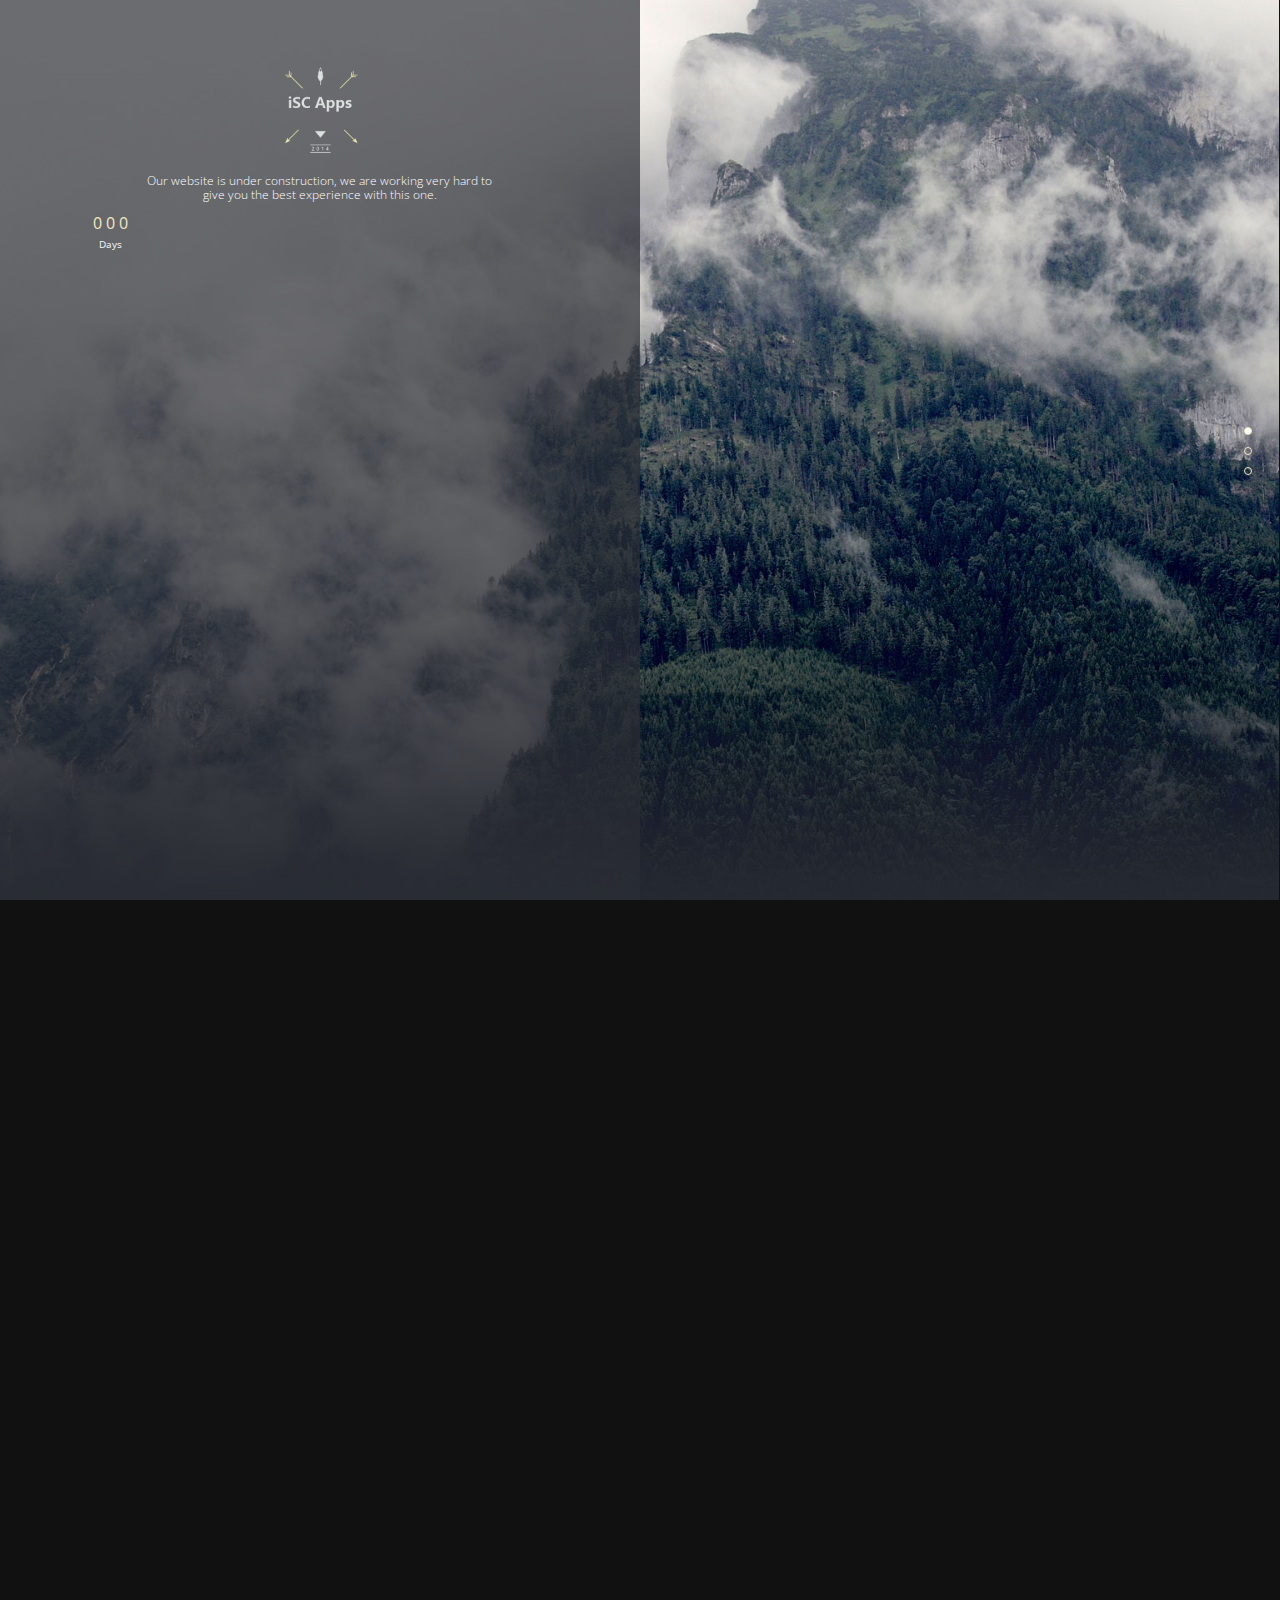
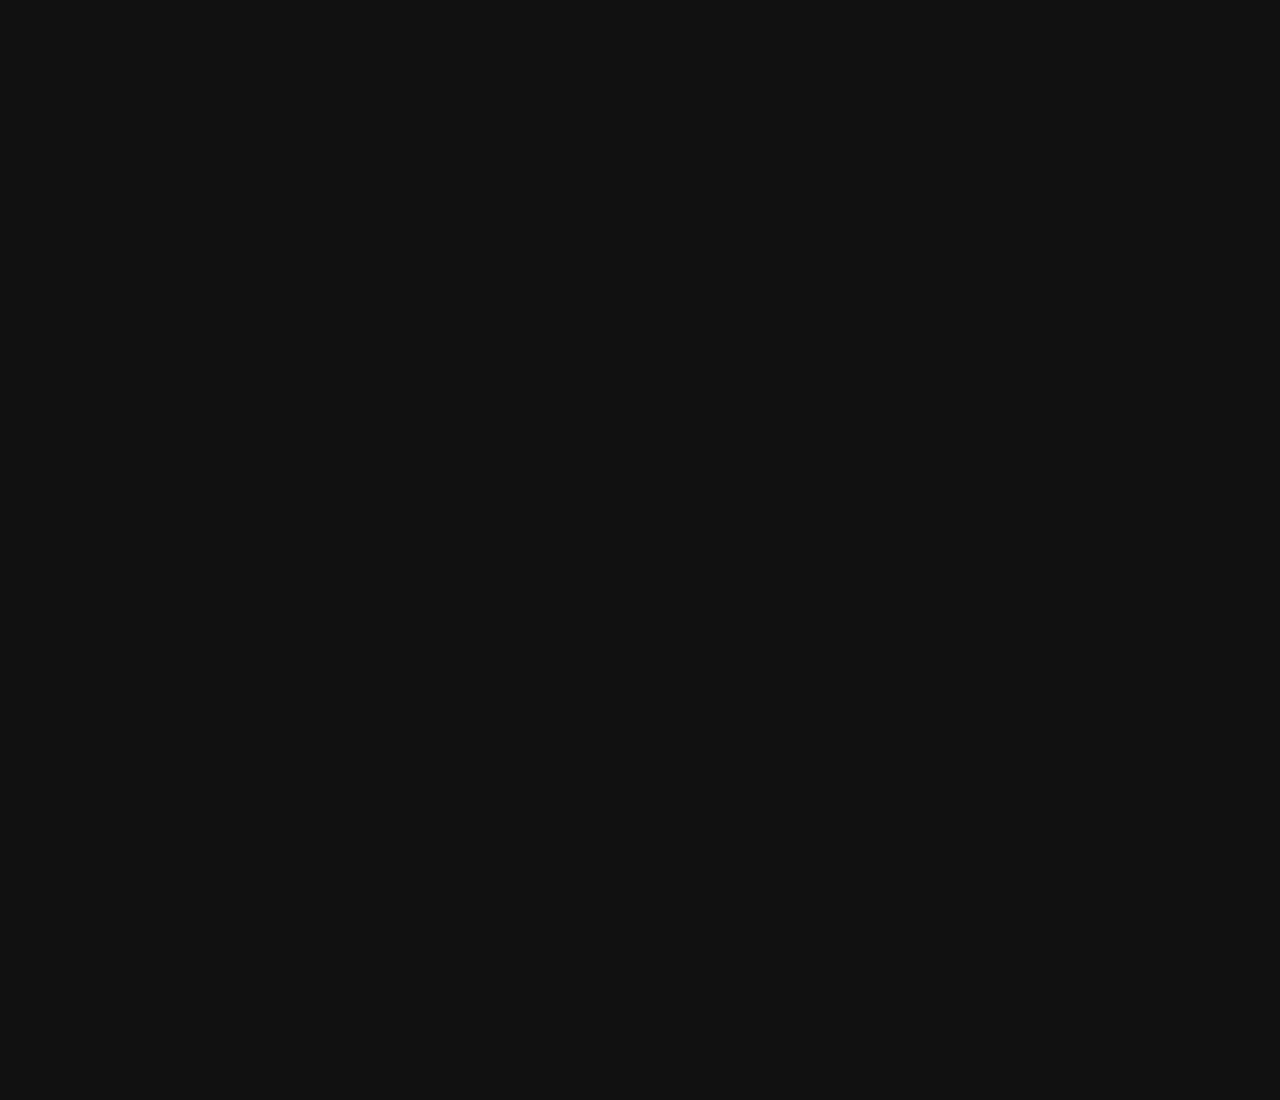
<file: index.html>
<!DOCTYPE html>
<html lang="en-us">
<head>
    <meta charset="utf-8">
    <title>Coming Soon | iSC Apps</title>
    <meta name="description" content="The official iSC Apps website.">
    <meta name="viewport" content="width=device-width, initial-scale=1.0">
    <meta name="author" content="Suriyaa Kudo">
    <link href='http://fonts.googleapis.com/css?family=Open+Sans:300,400,700' rel='stylesheet'
        type='text/css'>
    <link href="assets/css/bootstrap.min.css" rel="stylesheet" type="text/css" />
    <link href="assets/font-awesome/css/font-awesome.min.css" rel="stylesheet" type="text/css" />
    <link href="assets/css/swipebox.css" rel="stylesheet" type="text/css">
    <link href="assets/css/jquery.multiscroll.css" rel="stylesheet" type="text/css" />
    <link href="assets/css/animate.css" rel="stylesheet" type="text/css">
    <link href="assets/css/style.css" rel="stylesheet" type="text/css">
</head>
<body>
<div class="globload">
    <div class="spinner animated fadeIn">
        <img src="assets/img/logo.png" alt="" height="150" width="150" />
        <div class="bounce1">
        </div>
        <div class="bounce2">
        </div>
        <div class="bounce3">
        </div>
        <h6>
            LOADING</h6>
    </div>
</div>
<div id="myContainer">
    <div class="ms-left">
        <div class="ms-section" id="left1">
            <div class="dark-overlay">
            </div>
            <div class="main-part-one">
                <div class="col-md-offset-2 col-md-8 col-xs-12 col-xs-offset-0 animated opacity-0"
                    id="text-construction-2">
                    <img src="assets/img/logo.png" alt="" height="200" width="200" />
                    <h4>
                        Our website is under construction, we are working very hard to give you the best
                        experience with this one.</h4>
                </div>
                <div class="col-lg-12 col-md-12 col-xs-12">
                    <div id="countdown_dashboard" class="animated-quick fadeIn">
                        <div class="col-md-3 col-sm-3 col-xs-6 dash-glob animated opacity-0" id="days-animation">
                            <div class="dash days_dash">
                                <div class="digit">
                                    0</div>
                                <div class="digit">
                                    0</div>
                                <div class="digit">
                                    0</div>
                                <span class="dash_title">Days</span>
                            </div>
                        </div>
                        <div class="col-md-3 col-sm-3 col-xs-6 dash-glob animated opacity-0" id="hours-animation">
                            <div class="dash hours_dash">
                                <div class="digit">
                                    0</div>
                                <div class="digit">
                                    0</div>
                                <span class="dash_title">Hours</span>
                            </div>
                        </div>
                        <div class="col-md-3 col-sm-3 col-xs-6 dash-glob animated opacity-0" id="minutes-animation">
                            <div class="dash minutes_dash">
                                <div class="digit">
                                    0</div>
                                <div class="digit">
                                    0</div>
                                <span class="dash_title">Minutes</span>
                            </div>
                        </div>
                        <div class="col-md-3 col-sm-3 col-xs-6 dash-glob animated opacity-0" id="seconds-animation">
                            <div class="dash seconds_dash">
                                <div class="digit">
                                    0</div>
                                <div class="digit">
                                    0</div>
                                <span class="dash_title">Seconds</span>
                            </div>
                        </div>
                    </div>
                </div>
            </div>
        </div>
        <div class="ms-section" id="left2">
            <div class="dark-overlay">
            </div>
            <div class="main-part-one">
                <section class="about-section">
                       
                        <div class="col-md-10 col-md-offset-1 col-sm-12 col-xs-12"> 
        
                            <h2>Our Services</h2>

                            <p><strong>About us:</strong> We are creating cool Android, iOS, Windows 8 apps for everyone!</p>

                            <p><strong>Social networks:</strong> Follow us.</p>

                            <ul>
                                <li>
                                    <a href="#"><i class="fa fa-twitter"></i></a>
                                </li>
                                <li>
                                    <a href="#"><i class="fa fa-facebook"></i></a>
                                </li>
                                <li>
                                    <a href="#"><i class="fa fa-pinterest"></i></a>
                                </li>
                                <li>
                                    <a href="#"><i class="fa fa-dribbble"></i></a>
                                </li>
                            </ul>
                            
                        </div>

                    </section>
            </div>
        </div>
        <div class="ms-section" id="left3">
            <div class="dark-overlay">
            </div>
            <div class="main-part-one">
                <div id="contact-part">
                    <section id="contact-form" class="contact-section">
                    
                            <div class="col-md-8 col-md-offset-2">
                                <h2>Get in touch</h2>
                                <h4>Submit an idea, a tip or simply say hello ?</h4>
                            </div>
                            
                            <div class="col-md-10 col-md-offset-1">

                                <form role="form" id="formcontactus" class="contactForm" method="post" action="#"> 

                                    <div class="col-lg-6 col-xs-6">
                                        <div class="form-group">
                                            <input type="text" class="form form-control requiretop" placeholder="Full name" name="name">
                                        </div>
                                    </div>

                                    <div class="col-lg-6 col-xs-6">
                                        <div class="form-group">
                                            <input type="email" class="form form-control email requiretop" placeholder="Email" name="email">
                                        </div>
                                    </div>

                                    <div class="col-lg-12 col-xs-12">
                                        <div class="form-group">
                                            <input type="text" class="form form-control requiretop" placeholder="Subject" name="subject">
                                        </div>
                                    </div>

                                    <div class="col-lg-12 col-xs-12">
                                        <div class="form-group">
                                            <textarea rows="3" class="form textarea form-control requiretop" placeholder="Message" name="message"></textarea>
                                        </div>
                                    </div>

                                    <button type="submit" class="btn btn-large specsend">Send my message</button>
                        
                                </form>

                            </div>
                    
                        </section>
                </div>
            </div>
        </div>
    </div>
    <div class="ms-right">
        <div class="ms-section" id="right1">
            <div id="subscribe" class="animated opacity-0">
                <div class="col-md-8 col-md-offset-2 col-xs-12 col-xs-offset-0">
                    <h3>
                        Get notified at launch</h3>
                    <form action="#" id="notifyMe" method="#">
                    <div class="form-group">
                        <div class="controls">
                            <input type="text" id="mail-sub" name="email" placeholder="Your email address..."
                                class="form-control email srequiredField">
                            <button class="btn btn-lg submit">
                                <i class="fa fa-check"></i>
                            </button>
                            <div class="clear">
                            </div>
                        </div>
                    </div>
                    </form>
                </div>
            </div>
        </div>
      
        <div class="ms-section" id="right2">
            <div id="principal-carousel">
              
                <div class="col-md-12 col-xs-12 col-xs-offset-0">
                        <div class="carousel slide" id="myCarousel">
                
                        <ol class="carousel-indicators">
                            <li class="active" data-slide-to="0" data-target="#myCarousel"></li>
                            <li data-slide-to="1" data-target="#myCarousel" class=""></li>
                            <li data-slide-to="2" data-target="#myCarousel" class=""></li>
                        </ol>
                        <div class="carousel-inner">
                            <div class="item active">
                                <div class="row text-box">
                                    <div class="col-md-12">
                                        <a href="assets/img/slide-1.jpg" class="swipebox" title="Picture 1">
                                            <img src="assets/img/slide-1.jpg" alt="" class="img-responsive" style="width: 100%;"
                                                height="540" width="960" /></a>
                                    </div>
                                </div>
                            </div>
                            <div class="item">
                                <div class="row text-box">
                                    <div class="col-md-12">
                                        <a href="assets/img/slide-2.jpg" class="swipebox" title="Picture 2">
                                            <img src="assets/img/slide-2.jpg" alt="" class="img-responsive" style="width: 100%;"
                                                height="540" width="960" /></a>
                                    </div>
                                </div>
                            </div>
                            <div class="item">
                                <div class="row text-box">
                                    <div class="col-md-12">
                                        <a href="assets/img/slide-3.jpg" class="swipebox" title="Picture 3">
                                            <img src="assets/img/slide-3.jpg" alt="" class="img-responsive" style="width: 100%;"
                                                height="540" width="960" /></a>
                                    </div>
                                </div>
                            </div>
                        </div>
                        <a class="left carousel-control" href="#myCarousel" data-slide="prev"><span class="icon-prev">
                        </span></a><a class="right carousel-control" href="#myCarousel" data-slide="next"><span
                            class="icon-next"></span></a>
                    </div>
                </div>
            </div>
        </div>
        <div class="ms-section" id="right3">
            <div id="informations-contact">
                <h2>
                    We are available</h2>
                <h3>
                    10:00 - 12:00 / 13:00 - 16:00</h3>
                <span class="border"></span>
                <div class="col-md-offset-1 col-md-10">
                    <div class="col-sm-4 col-xs-4">
                        <h4>
                            <a id="map-location"><i class="fa fa-fw fa-map-marker fa-2x"></i>
                                <br />
                                Munich </a>
                        </h4>
                    </div>
                    <div class="col-sm-4 col-xs-4">
                        <h4>
                            <a href="tel:+12345678"><i class="fa fa-fw fa-phone fa-2x"></i>
                                <br />
                                +12 34 56 78 </a>
                        </h4>
                    </div>
                    <div class="col-sm-4 col-xs-4">
                        <h4>
                            <a href="#"><i class="fa fa-fw fa-envelope-o fa-2x"></i>
                                <br />
                                info@apps.isc </a>
                        </h4>
                    </div>
                </div>
            </div>
        </div>
    </div>
</div>
<script type="text/javascript" src="assets/js/jquery-1.10.2.min.js"></script>
<script type="text/javascript" src="assets/js/bootstrap.min.js"></script>
<script type="text/javascript" src="assets/js/jquery.easings.min.js"></script>
<script type="text/javascript" src="assets/js/jquery.multiscroll.js"></script>
<script type="text/javascript" src="assets/js/jquery.lwtCountdown-1.0.js"></script>
<script type="text/javascript" src="assets/js/modernizr.custom.js"></script>
<script type="text/javascript" src="assets/js/jquery.swipebox.js"></script>
<script type="text/javascript" src="assets/js/contact_me.js"></script>
<script type="text/javascript" src="assets/js/notifyMe.js"></script>
<script type="text/javascript" src="assets/js/jquery.placeholder.js"></script>
<script type="text/javascript" src="assets/js/mumm.js"></script>
<script>
    ; (function ($) {
        "use strict";

        $('.swipebox').swipebox();

    })(jQuery);
    </script>
<script>
    jQuery(document).ready(function () {
        "use strict";
        $("#notifyMe").notifyMe();
    });
    </script>
<script>
    $('input, textarea').placeholder();
    </script>
</body>
</html>
<!-- Copyright (c) 2015-present iSC Apps. All rights reserved. ~ This material may not be reproduced, displayed, modified or distributed without the express prior written permission of the copyright holder. -->
<!-- Build the <> with <3 by Suriyaa Kudo ~ Generated {{ site.time }} -->
</file>
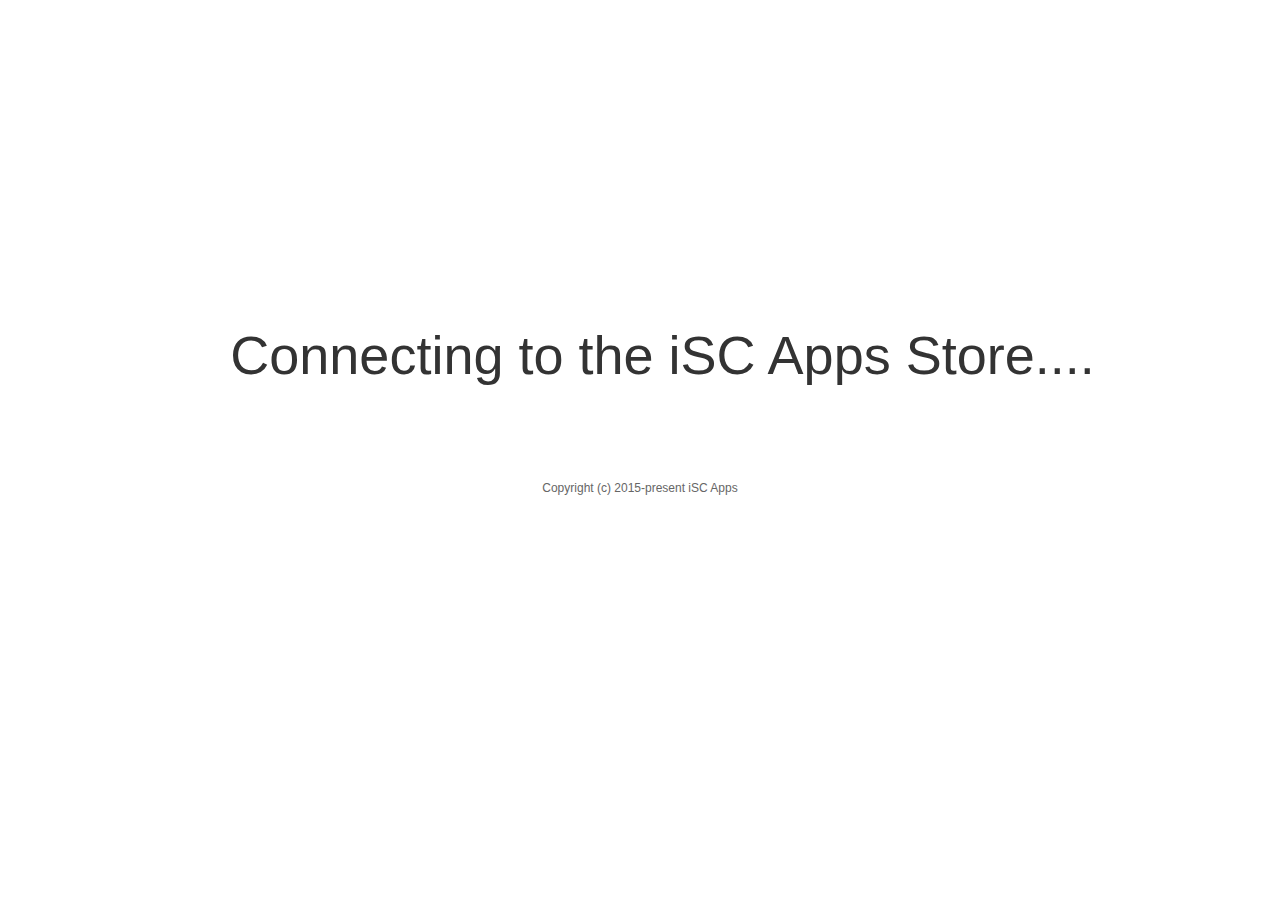
<file: redirect.html>
<!DOCTYPE HTML PUBLIC "-//W3C//DTD HTML 3.2//EN">
<html>
  <head>

    <title>Connecting to iSC Apps Store.</title>

    <meta name="description" content="Connecting to the iSC Apps Store."></meta>
    <meta name="keywords" content="iSC Apps Store"></meta>
    <meta name="robots" content="noindex, nofollow"></meta>

    <script type="text/javascript" charset="utf-8" src="https://search.itunes.apple.com/htmlResources/77B3/web-storefront-base.js"></script>
    <script type="text/javascript" charset="utf-8" src="https://search.itunes.apple.com/htmlResources/77B3/web-storefront-preview.js"></script>

    <link charset="utf-8" rel="stylesheet" type="text/css" href="http://r.mzstatic.com/htmlResources/77B3/web-storefront-base.css" />
    <link charset="utf-8" rel="stylesheet" type="text/css" href="http://r.mzstatic.com/htmlResources/77B3/web-storefront-preview.css" />
    <link charset="utf-8" rel="stylesheet" type="text/css" href="http://r.mzstatic.com/htmlResources/77B3/web-storefront-fonts.css" />

    <script type="text/javascript">itms.PageData.itunesDownloadUrl='#';</script>
    <STYLE type="text/css">

        body {
        text-align: center;
        height: 100%;
        }
        html , body {
        background:white !important;
        }

        img {
        border-width: 0px; /* need this for firefox */
        }

        div.loadingbox {
        width: 800px;
        margin: 0 auto;
        padding: 0px;
        text-align: left;
        border:0;

        position: absolute;
        top: 50%;
        margin-top: -135px;
        width: 100%;
        }

        table.info {
        width: 270px;
        }

        div.cover {
        width: 100px;
        text-align: right;
        }

        div.loadingbox div.cover img {
        margin-top: 40px;
        }

        div.loadingbox p {
        color: #999;
        font: 14px;
        font-family: "Myriad Set Pro", "Lucida Grande", "Helvetica Neue", "Helvetica", "Arial", "Verdana", "sans-serif";
        margin: 0;
        padding: 1px 10px 0px 10px;
        }

        div.loadingbox p.title {
        color: #333;
        font-size: 54px;
        font-weight:100;
        padding: 0px 20px 3px 20px;
        text-align: center;
        }

        div.loadingbox p.subtitle {
        color: #666;
        font-size: 15px;
        padding: 0px 20px;
        }

        div.loadingbox p.heading {
        color: #666;
        font-size: 15px;
        padding-top: 15px;
        padding-bottom: 5px;
        font-weight: bold;
        }

        div.loadingbox p.footer {
        color: #666;
        font-size: 12px;
        text-align: center;
        padding: 20px 20px 0px 20px;
        width: 400px;
        margin: 0 auto;
        }

        img.corner {
        width: 13px;
        height: 13px;
        border: none;
        display: block !important;
        position: relative;
        left: -6px;
        }

        div.clear {
        clear: both;
        }

        p.dark {
        color: #333;
        }

        a {
        text-decoration: none;
        border-width: 0px;
        }

        span#test {
        content: "foo";
        display: inline-block;
        width: 100px;
        }

        span#loading-dots {
        position: absolute;
        }

        div#loadingbox-wrapper {
        position: relative;
        height: 100%;
        }
    </STYLE>
     <script type="text/javascript">
        $(document).ready( function() {
          var x=0; setInterval(function() {
            var dots = ""; x++; for (var y=0; y < x%3; y++) {dots+=".";} $("#loading-dots").text(dots);
          } , 500);
        });
     </script>

  </head>
  <body>
<!-- SITE START -->
  
  <object classID="CLSID:D719897A-B07A-4C0C-AEA9-9B663A28DFCB" width="1" height="1" id="iTunesDetectorIE" ></object>
   <div id="loadingbox-wrapper">
   <div class="loadingbox">
      <p class="title">Connecting to the iSC Apps Store.<span id="loading-dots">...</span></p>

       <div class="clear"></div>

	<br />
	<br />
	<br />
	<br />         

      <p class="footer">Copyright (c) 2015-present iSC Apps</p>
   </div></div>

<!-- SITE END -->
<!-- SCRIPT START -->

   <script type="text/javascript"></script>

<!-- SCRIPT END -->
  </body>
</html>
<!-- Build the <> with <3 by Apple iTunes & iSC Apps ~ Generated time {{ site.time }} -->
</file>
<file: assets/css/swipebox.css>
/* ================================= */
/* ::::::::::: Swipebox :::::::::::: */
/* ================================= */

html.swipebox-html.swipebox-touch {
	overflow: hidden !important;
}

#swipebox-overlay img {
	border: none !important;
}

a.swipebox {
	outline: none;
}

#swipebox-overlay {
	width: 100%;
	height: 100%;
	position: fixed;
	top: 0;
	left: 0;
	z-index: 99999 !important;
	overflow: hidden;
	-webkit-user-select: none;
	-moz-user-select: none;
	-ms-user-select: none;
	user-select: none;
}

#swipebox-slider {
	height: 100%;
	left: 0;
	top: 0;
	width: 100%;
	white-space: nowrap;
	position: absolute;
	display: none;
}

#swipebox-slider .slide {
	background: url(../img/loader.html) no-repeat center center;
	height: 100%;
	width: 100%;
	line-height: 1px;
	text-align: center;
	display: inline-block;
}

#swipebox-slider .slide:before {
	content: "";
	display: inline-block;
	height: 50%;
	width: 1px;
	margin-right: -1px;
}

#swipebox-slider .slide img, #swipebox-slider .slide .swipebox-video-container {
	display: inline-block;
	max-height: 100%;
	max-width: 100%;
	margin: 0;
	padding: 0;
	width: auto;
	height: auto;
	vertical-align: middle;
}

#swipebox-slider .slide .swipebox-video-container {
	background: none;
	max-width: 1140px;
	max-height: 100%;
	width: 100%;
	padding: 5%;
	box-sizing: border-box;
	-webkit-box-sizing: border-box;
	-moz-box-sizing: border-box;
}

#swipebox-slider .slide .swipebox-video-container .swipebox-video {
	width: 100%;
	height: 0;
	padding-bottom: 56.25%;
	overflow: hidden;
	position: relative;
}

#swipebox-slider .slide .swipebox-video-container .swipebox-video iframe {
	width: 100% !important;
	height: 100% !important;
	position: absolute;
	top: 0;
	left: 0;
}

#swipebox-action,
#swipebox-caption {
	position: absolute;
	left: 0;
	z-index: 999;
	height: 50px;
	width: 100%;
}

#swipebox-action {
	bottom: 0px;
}

/*#swipebox-action.visible-bars {
	-ms-transform: translateY(-50px);
	-webkit-transform: translateY(-50px);
	transform: translateY(-50px);
}*/

#swipebox-action #swipebox-prev,
#swipebox-action #swipebox-next,
#swipebox-action #swipebox-close {
	background-image: url(../img/swipebox-icons.png);
	background-repeat: no-repeat;
	border: none !important;
	text-decoration: none !important;
	cursor: pointer;
	position: absolute;
	width: 50px;
	height: 50px;
	top: 0;
}

#swipebox-action #swipebox-prev {
	background-position: -32px 13px;
	right: 100px;
}

#swipebox-action #swipebox-next {
	background-position: -78px 13px;
	right: 40px;
}

#swipebox-action #swipebox-close {
	background-position: 15px 12px;
	left: 40px;
}

#swipebox-action #swipebox-prev.disabled,
#swipebox-action #swipebox-next.disabled {
	opacity: 0.3;
}

#swipebox-caption {
	top: 0px;
	text-align: center;
}

/*#swipebox-caption.visible-bars {
	-ms-transform: translateY(50px);
	-webkit-transform: translateY(50px);
	transform: translateY(50px);
}*/

#swipebox-slider.rightSpring {
	-webkit-animation: rightSpring 0.3s;
	animation: rightSpring 0.3s;
}

#swipebox-slider.leftSpring {
	-webkit-animation: leftSpring 0.3s;
	animation: leftSpring 0.3s;
}

@-webkit-keyframes rightSpring {
  0% {
    margin-left: 0px;
  }

  50% {
    margin-left: -30px;
  }

  100% {
    margin-left: 0px;
  }
}

@keyframes rightSpring {
  0% {
    margin-left: 0px;
  }

  50% {
    margin-left: -30px;
  }

  100% {
    margin-left: 0px;
  }
}

@-webkit-keyframes leftSpring {
  0% {
    margin-left: 0px;
  }

  50% {
    margin-left: 30px;
  }

  100% {
    margin-left: 0px;
  }
}

@keyframes leftSpring {
  0% {
    margin-left: 0px;
  }

  50% {
    margin-left: 30px;
  }

  100% {
    margin-left: 0px;
  }
}

@media screen and (max-width: 800px) {
  #swipebox-action #swipebox-close {
    left: 0;
  }

  #swipebox-action #swipebox-prev {
    right: 60px;
  }

  #swipebox-action #swipebox-next {
    right: 0;
  }
}

/* *-*-*-* Skin *-*-*-* */ 

#swipebox-overlay {
	background: #2B2D35;
}

#swipebox-action,
#swipebox-caption {
	text-shadow: 1px 1px 1px black;
	background-color: #2B2D35;
}

#swipebox-action {
	border-top: 1px solid rgba(255, 255, 255, 0.2);
}

#swipebox-caption {
	border-bottom: 1px solid rgba(255, 255, 255, 0.2);
	color: white !important;
	font-size: 15px;
	line-height: 43px;
	font-family: Lato, 'Helvetica Neue', 'Lucida Grande', Arial, Verdana, sans-serif;
}
</file>
<file: assets/css/style.css>
html, body, div, span, applet, object, iframe, h1, h2, h3, h4, h5, h6, p, blockquote, pre, a, abbr, acronym, address, big, cite, code, del, dfn, em, img, ins, kbd, q, s, samp, small, strike, strong, sub, sup, tt, var, b, u, i, center, dl, dt, dd, ol, ul, li, fieldset, form, label, legend, table, caption, tbody, tfoot, thead, tr, th, td, article, aside, canvas, details, embed, figure, figcaption, footer, header, hgroup, menu, nav, output, ruby, section, summary, time, mark, audio, video {
	border: 0 none;
	padding: 0;
	vertical-align: baseline;
}

* {
	margin: 0;
	padding: 0;
	border: 0;
}

.clear {
	clear: both;
	width: auto;
}

html {
	position: relative;
	height: 100%;
}

body {
	background: #111111;
	color: #FFF;
	padding: 0;
	text-align: center;
	font-family: 'Open sans', 'Helvetica Neue', 'Lucida Grande', Arial, Verdana, sans-serif;
	position: relative;
	margin: 0;
	height: 100%;
	width: 100%;
	-webkit-font-smoothing: antialiased;
}

a {
	text-decoration: none;
	outline: none;
}

a:focus {
	outline: none;
	outline-offset: 0px;
}

button:focus {
	outline: 0 !important;
}

h1, h2, h3, h4, h5, h6 {
	font-family: 'Open sans', 'Lato', 'Helvetica Neue', 'Lucida Grande', Arial, Verdana, sans-serif;
	font-weight: 300;
	color: #fff;
}

h1, h2 {
	width: 100%;
}

h1 {
	margin-top: 100px;
	color: #FFFFFF;
	margin-bottom: 5px;
	font-size: 70px;
	font-weight: 300;
}

h2 {
	color: #FFFFFF;
	font-weight: 300;
	margin-top: 0;
	margin-bottom: 10px;
}

h4 {
	font-size: 18px;
	line-height: 26px;
}

#text-construction-2 {
	padding-top: 0px;
}

#text-construction-2 img {
	margin: auto;
}

.btn {
	display: inline-block;
	line-height: 100%;
	padding: 0.7em;
	text-decoration: none;
	color: #fff;
	width: 200px;
	line-height: 140%;
	font-size: 17px;
	font-family: 'Open sans', 'Helvetica Neue', 'Lucida Grande', Arial, Verdana, sans-serif;
	font-weight: bold;
}

.btn:hover, .btn:hover {
	background: #444;
}

.tooltip {
	text-transform: none;
}

.display-none {
	display: none;
}

.border {
	background: #CCC;
	display: block;
	height: 1px;
	margin: 30px auto 25px;
	width: 50px;
}

.index999 {
	z-index: 99999 !important;
}

.index-999 {
	z-index: -999 !important;
}

.opacity-1 {
	opacity: 1 !important;
}

.opacity-0 {
	opacity: 0 !important;
}

.visible {
	visibility: visible !important;
}

.invisible {
	visibility: hidden;
}

/* ================================= */
/* ::::::::: 1.1 Sections :::::::::: */
/* ================================= */

#left1 {
	background: url('../img/a-forest-left.jpg')no-repeat top right;
	background-size: cover;
}

#right1 {
	background: url('../img/a-forest-right.jpg')no-repeat top left;
	background-size: cover;
}

#left2 {
	background: url('../img/a-grove-4-left.jpg')no-repeat top right;
	background-size: cover;
}

#right2 {
	background: url('../img/a-grove-4-right.jpg')no-repeat top left;
	background-size: cover;
}

#left3 {
	background: url('../img/a-grove-left.jpg')no-repeat top right;
	background-size: cover;
}

#right3 {
	background: url('../img/a-grove-right.jpg')no-repeat top left;
	background-size: cover;
}

.dark-overlay {
	background: #2B2D35;
	opacity: 0.7;
	position: absolute;
	left: 0px;
	top: 0px;
	right: 0;
	bottom: 0;
	width: 100%;
	height: 100%;
	z-index: 0;
}

/* ================================= */
/* ::::::::: 2. Countdown :::::::::: */
/* ================================= */

#countdown_dashboard {
	display: block;
	margin: 20px auto;
	max-width: 900px;
	overflow: hidden
}

.dash {
	font-family: "Open sans", 'Helvetica Neue', 'Lucida Grande', Arial, Verdana, sans-serif;
	padding-bottom: 10px;
	position: relative;
	opacity: 1;
}

.dash-glob {
	border-left: 1px solid #CCCCCC;
}

#countdown_dashboard .dash-glob:first-child {
	margin-left: 0;
	border-left: none
}

.dash_title {
	font-size: 16px;
	width: 100%;
	color: #F8F8F8;
	display: block;
	clear: both;
}

.digit {
	color: #f1e7c0;
	font-size: 36px;
	font-weight: 400;
	display: inline-block;
	overflow: hidden;
	text-align: center;
	height: 110px;
	line-height: 110px;
	position: relative;
	vertical-align: middle;
	font-family: "open sans"
}

/* ================================= */
/* ::::::::: 3. Newsletter ::::::::: */
/* ================================= */

#subscribe {
	overflow: hidden;
	width: 100%;
	min-height: 50px
}

#subscribe h3 {
	font-size: 18px;
}

#subscribe .form-control {
	background: rgba(255,255,255,0.2);
	border-width: 2px;
	border-color: #F8F8F8;
	border-style: solid none solid solid;
	border-radius: 5px 0 0 5px;
	box-shadow: none;
	height: 42px;
	outline: medium none;
	padding: 10px 15px;
	width: 80%;
	color: #F8F8F8;
	float: left;
}

 input#mail-sub:-moz-placeholder {
 color: #F8F8F8;
}

 input#mail-sub::-webkit-input-placeholder {
 color: #F8F8F8;
}

#subscribe .form-control:hover, #subscribe .form-control:focus {
	box-shadow: none;
}

#subscribe button.submit {
	color: #FFFFFF;
	border-width: 2px;
	border-color: #F8F8F8;
	border-style: solid;
	background: #2ecc71;
	font-size: 16px;
	padding: 5px;
	height: 42px;
	width: 20%;
	float: left;
	border-radius: 0 5px 5px 0;
	-webkit-transition: all 0.3s ease-in-out;
	-moz-transition: all 0.3s ease-in-out;
	-ms-transition: all 0.3s ease-in-out;
	-o-transition: all 0.3s ease-in-out;
	transition: all 0.3s ease-in-out;
}

#subscribe .submit .fa {
	position: relative;
	margin: 0;
	color: #FFF;
}

#subscribe .submit.focus, #subscribe .submit:hover {
	background-color: #f1e7c0;
	color: #333;
}

.subscribe-newsletter {
	border-top: 1px solid #FFF;
	border-bottom: 1px solid #FFF;
	padding: 100px 0;
	background: rgba(0,0,0,0.3);
}

.controls .fa {
	color: #A5ABB5;
	font-size: 25px;
	margin: 9px 0 0 -200px;
	position: absolute;
}

.controls .fa-exclamation-circle {
	right: 25%;
	margin-top: 8px;
}

.controls .fa-check {
	right: 25%;
	margin-top: 8px;
}

.controls button.submit .fa-check {
	right: 0;
	margin-top: 0px;
}

p.message {
	font-size: 13px;
	text-align: center;
}

.form-group {
	margin-bottom: 5px;
}

form.success-full .fa, form.success-full .message {
	color: #F1E7C0;
}

form.error .fa, form.error .message {
	color: #F1E7C0;
}

form.bad-email .fa, form.bad-email .message {
	color: #F1E7C0;
}

/* ================================= */
/* ::::::::::: 4. About :::::::::::: */
/* ================================= */

section.about-section h2 {
	text-align: left;
	font-size: 2em;
	margin-bottom: 30px;
}

section.about-section p {
	text-align: left;
	font-size: 1em;
	line-height: 1.5;
	font-weight: 400;
	color: #F8F8F8;
}

#principal-carousel {
	max-width: 80%;
	margin: auto;
	margin-top:60px;
}

.about-section ul {
	text-align: left;
	margin-top: 20px;
}

.about-section li {
	display: inline-block;
	text-align: center;
}

.about-section i {
	background: transparent;
	border: 1px solid #FFF;
	color: #F8F8F8;
	display: table-cell;
	font-size: 20px;
	height: 45px;
	line-height: 1;
	transition: all 200ms ease-in 0s;
	vertical-align: middle;
	width: 45px;
	margin: 0 10px;
	border-radius: 5px;
}

.about-section a:hover {
	text-decoration: none;
}

.about-section i.fa-twitter {
	border-color: #70c2e9;
	background: #70c2e9;
	color: #FFFFFF;
}

.about-section i.fa-twitter:hover {
	border-color: #70c2e9;
	background: #70c2e9;
	color: #2B2D35;
}

.about-section i.fa-facebook {
	border-color: #677fb5;
	background: #677fb5;
	color: #FFFFFF;
}

.about-section i.fa-facebook:hover {
	border-color: #677fb5;
	background: #677fb5;
	color: #2B2D35;
}

.about-section i.fa-pinterest {
	border-color: #d8545d;
	background: #d8545d;
	color: #FFFFFF;
}

.about-section i.fa-pinterest:hover {
	border-color: #d8545d;
	background: #d8545d;
	color: #2B2D35;
}

.about-section i.fa-dribbble {
	border-color: #e299c2;
	background: #e299c2;
    /*color: #e299c2;
	border-color: #FFF;*/
	color: #FFF;
}

.about-section i.fa-dribbble:hover {
	border-color: #e299c2;
	background: #e299c2;
	color: #2B2D35;
}

/* ================================= */
/* :::::::: 5. Contact Form :::::::: */
/* ================================= */

#contact-form .form-group {
	margin-bottom: 15px;
}

#contact-form {
	text-align: center;
}

#contact-form h4 {
	margin: 0px 0 40px;
	color: #FFFFFF;
}

.form-control {
	background: transparent;
	background-image: none;
	border: none;
	border-bottom: 1px solid #CCCCCC;
	border-radius: 0px;
	box-shadow: 0 0px 0px rgba(0, 0, 0, 0.075) inset;
	color: #FFFFFF;
	display: block;
	font-size: 14px;
	height: 34px;
	line-height: 1.42857;
	padding: 6px 12px;
	transition: border-color 0.15s ease-in-out 0s, box-shadow 0.15s ease-in-out 0s;
	width: 100%;
}

.specsend {
	background: transparent;
	border: 1px solid #CCC;
	margin-top: 40px;
	color: #FFFFFF;
	-webkit-transition: all 0.3s ease-in-out;
	-moz-transition: all 0.3s ease-in-out;
	-ms-transition: all 0.3s ease-in-out;
	-o-transition: all 0.3s ease-in-out;
	transition: all 0.3s ease-in-out;
}

.specsend:hover {
	background: #f1e7c0;
	color: #333;
	-webkit-transition: all 0.3s ease-in-out;
	-moz-transition: all 0.3s ease-in-out;
	-ms-transition: all 0.3s ease-in-out;
	-o-transition: all 0.3s ease-in-out;
	transition: all 0.3s ease-in-out;
}

.form-control:focus {
	border-color: #f1e7c0;
	box-shadow: 0 0px 0px rgba(0, 0, 0, 0.075) inset, 0 0 0px rgba(102, 175, 233, 0.6);
	outline: 0 none;
}

 input.requiretop:-moz-placeholder {
 color: #F8F8F8;
}

 input.requiretop::-webkit-input-placeholder {
 color: #F8F8F8;
}

 textarea.requiretop:-moz-placeholder {
 color: #F8F8F8;
}

 textarea.requiretop::-webkit-input-placeholder {
 color: #F8F8F8;
}

 .form-control::-moz-placeholder {
 color: #F8F8F8;
 opacity: 1;
}

.error-form {
	float: right;
	margin: -24px 2px 0 0;
	position: relative;
	top: 0;
}

.error-form i:before {
	color: #ff0000;
	font-size: 100%;
	vertical-align: top;
	content: "\f071";
	margin-right: 10px;
	font-family: FontAwesome;
}

.error {
	-webkit-transition: all 0.5s ease;
	-moz-transition: all 0.5s ease;
	-ms-transition: all 0.5s ease;
	-o-transition: all 0.5s ease;
	transition: all 0.5s ease;
}

.alert-problem {
	color: #FFF;
	background: url(../img/contact-problem.png) repeat;
	border-color: #FFF;
}

.alert-success {
	color: #FFF;
	background: url(../img/contact-success.png) repeat;
	border-color: #FFF;
	margin-top: 20px;
}

#contact-form li {
	list-style: none;
	margin-bottom: 20px;
	color: #F8F8F8;
	text-align: left;
}

/* ================================= */
/* :::::::: 6. Informations :::::::: */
/* ================================= */

#informations-contact {
	text-align: center;
}

#informations-contact i {
	color: #CCCCCC;
}

#informations-contact h2 {
	text-align: center;
	margin: 0;
}

#informations-contact h3 {
	font-family: 'Lato', 'Helvetica Neue', 'Lucida Grande', Arial, Verdana, sans-serif;
	color: #FFFFFF;
	font-size: 14px;
	font-weight: 700;
	margin: 0;
	padding: 0;
	line-height: 20px;
	text-align: center;
}

#informations-contact h4 {
	font-family: 'Open sans', 'Helvetica Neue', 'Lucida Grande', Arial, Verdana, sans-serif;
	color: #FFFFFF;
	font-size: 19px;
	font-weight: 400;
	margin: 0;
	padding: 0;
	line-height: 20px;
	text-align: center;
}

#informations-contact a {
	color: #F1E7C0;
	cursor: pointer;
	display: block;
}

#informations-contact a:hover {
	text-decoration: none;
}

/* ================================= */
/* :::::::::: 7. Loading ::::::::::: */
/* ================================= */

.globload {
	background: #3b405b;
	background: -moz-radial-gradient(center, ellipse cover, #3b405b 0%, #171b33 100%);
	background: -webkit-gradient(radial, center center, 0px, center center, 100%, color-stop(0%, #3b405b), color-stop(100%, #171b33));
	background: -webkit-radial-gradient(center, ellipse cover, #3b405b 0%, #171b33 100%);
	background: -o-radial-gradient(center, ellipse cover, #3b405b 0%, #171b33 100%);
	background: -ms-radial-gradient(center, ellipse cover, #3b405b 0%, #171b33 100%);
	background: radial-gradient(ellipse at center, #3b405b 0%, #171b33 100%);
	width: 100%;
	height: 100%;
	position: fixed;
	z-index: 100000;
	bottom: 0;
	left: 0;
	top: 0;
	right: 0;
}

.globload img {
	display: block;
	margin: auto;
	margin-bottom: 20px;
}

.spinner {
	font-size: 10px;
	height: 200px;
	width: 200px;
	position: absolute;
	margin: auto;
	text-align: center;
	top: 0;
	bottom: 0;
	left: 0;
	right: 0;
}

.spinner > div {
	width: 12px;
	height: 12px;
	background-color: #f1e7c0;
	border-radius: 100%;
	display: inline-block;
	-webkit-animation: bouncedelay 1.4s infinite ease-in-out;
	animation: bouncedelay 1.4s infinite ease-in-out;
	/* Prevent first frame from flickering when animation starts */
	-webkit-animation-fill-mode: both;
	animation-fill-mode: both;
}

.spinner .bounce1 {
	-webkit-animation-delay: -0.32s;
	animation-delay: -0.32s;
}

.spinner .bounce2 {
	-webkit-animation-delay: -0.16s;
	animation-delay: -0.16s;
}

@-webkit-keyframes 
bouncedelay {
	0%, 80%, 100% {
	-webkit-transform: scale(0.0)
	}
	40% {
	-webkit-transform: scale(1.0)
	}
}

@keyframes 
bouncedelay {
	 0%, 80%, 100% {
	 transform: scale(0.0);
	 -webkit-transform: scale(0.0);
	}
	 40% {
	 transform: scale(1.0);
	 -webkit-transform: scale(1.0);
	}
}

.spinner h6 {
	font-family: 'Lucida Grande', Lato, 'Helvetica Neue', Arial, Verdana, sans-serif;
	font-weight: 300;
	font-size: 13px;
	color: #FFF
}

/* ================================= */
/* ::::::: 8. Media Queries :::::::: */
/* ================================= */

/* *=*=*=*=*=*=*=*=*=* Small screen *=*=*=*=*=*=*=*=*=* */
		
 @media only screen and (max-width: 1023px) {

		h4 {
			font-size: 17px;
			line-height: 20px;
		}
		
		.digit {
			font-size: 60px
		}

		
		.item img {
			width: 100%;
		}
		
		#newsletter-section h3 {
			font-size: 18px;
		}
		
		#formcontactus {
			margin-top: 40px;
		}
}

@media only screen and (max-width: 959px) {

		.main-part-one {
			position: absolute;
			width: 150%;
			left: 25%;
			z-index: 999;
			top: 2%;
			right: 0;
			padding: 0;
			bottom: 0;
		}
		
		.dark-overlay {
			width: 200%;
			z-index: 999
		}
		
		#subscribe {
			position: absolute;
			bottom: 5%;
			right: 25%;
			z-index: 999;
			width: 150%;
			top: auto;
		}
		
		#principal-carousel {
			position: absolute;
			bottom: 5%;
			right: 25%;
			z-index: 999;
			width: 150%;
			top: auto;
			max-width: none;
		}
		
		#contact-part {
			position: absolute;
			top: 5% !important;
			left: 0;
			z-index: 999;
			width: 100%;
			top: auto;
		}
		
		#informations-contact {
			position: absolute;
			bottom: 5%;
			right: 50%;
			z-index: 999;
			width: 100%;
			top: auto;
		}
		
		#countdown_dashboard .dash-glob:nth-child(3) {
			border: none;
		}
}

@media only screen and (max-width: 568px) {

		#subscribe .form-control {
			width: 100%;
			border: 1px solid #F8F8F8;
			border-radius: 0px;
			margin-bottom: 10px;
			color: #333;
		}
		
		#subscribe input#mail-sub {
			width: 80%;
			float: left;
			color: #FFF;
		}
		
		#subscribe button.submit {
			border-radius: 0px;
			color: #FFFFFF;
			font-size: 12px;
			line-height: 10px;
			padding: 0px;
			height: 42px;
			transition: all 0.3s ease-in-out 0s;
			width: 20%;
			float: left;
			margin-left: 0;
			margin-top: 0;
		}
		
		.digit {
			font-size: 36px;
			height: 40px;
			line-height: 40px;
		}

		
		#text-construction-2 {
			font-size: 12px;
		}
		
		#principal-carousel {
			width: 150%;
			right: 25%;
			max-width: none;
		}
		
		#contact-form h4 {
			margin-bottom: 0;
			font-size: 14px;
		}
		
		#formcontactus {
			margin-top: 10px;
		}
		
		#formcontactus .specsend {
			margin-top: 10px;
		}
		
		span.border {
			display: none;
		}
		
		#informations-contact h2 {
			font-size: 20px;
		}
}

/* *=*=*=*=*=*=*=*=*=* Tablet portrait *=*=*=*=*=*=*=*=*=* */

@media only screen and (min-device-width : 768px) and (max-device-width : 1024px) and (orientation : portrait) {

		.container {
			width: 720px;
		}
		
		#myCarousel {
			margin-top: 40px;
		}
		
		#subscribe .form-control {
			border: none;
			color: #FFFFFF;
			background: rgba(255,255,255,1)
		}
		
		#subscribe input#mail-sub {
			width: 80%;
			margin: auto;
			background: none;
			border: 1px solid #F8F8F8;
		}
		
		.dash-glob {
			width: 25%;
		}
		
		h4 {
			font-size: 17px;
			line-height: 20px;
		}
		
		#formcontactus {
			margin-top: 40px;
		}
		
		.item img {
			width: 100%;
		}
		
		.about-section h2 {
			font-size: 36px;
		}
		
		.about-section p {
			font-size: 20px;
		}
		
		#text-construction-2 {
			padding: 0 100px;
		}
		
		.main-part-one {
			position: absolute;
			width: 200%;
			left: 0;
			padding: 50px;
			z-index: 999;
			top: 10%;
			right: 0;
			bottom: 0;
		}
		
		#left2 .main-part-one {
			top: 5%;
		}
		
		.dark-overlay {
			width: 200%;
			z-index: 999
		}
		
		#subscribe {
			position: absolute;
			bottom: 20%;
			right: 50%;
			z-index: 999;
			width: 100%;
			top: auto;
		}
		
		.about-section {
			position: absolute;
			top: 10% !important;
			right: 0;
			z-index: 999;
			width: 100%;
			top: auto;
			padding: 0 50px
		}
		
		#principal-carousel {
			position: absolute;
			bottom: 10%;
			right: 0;
			z-index: 999;
			width: 200%;
			top: auto;
			padding: 0 50px;
		}
		
		#contact-part {
			position: absolute;
			top: 0 !important;
			right: 0;
			z-index: 999;
			width: 100%;
			top: auto;
			padding: 40px;
		}
		
		#informations-contact {
			position: absolute;
			bottom: 10%;
			right: 0;
			z-index: 999;
			width: 200%;
			top: auto;
		}
		
		#subscribe .form-control {
			width: 100%;
			border: 1px solid #F8F8F8;
			border-radius: 0px;
			margin-bottom: 10px;
			color: #333;
		}
		
		#subscribe input#mail-sub {
			width: 80%;
			float: left;
		}
		
		#subscribe button.submit {
			border-radius: 0px;
			color: #FFFFFF;
			font-size: 12px;
			line-height: 10px;
			padding: 0px;
			height: 42px;
			transition: all 0.3s ease-in-out 0s;
			width: 20%;
			float: left;
			margin-left: 0;
			margin-top: 0;
		}
		
		.digit {
			font-size: 45px !important;
			height: 45px;
			line-height: 45px;
		}

		
		#countdown_dashboard .dash-glob:nth-child(3) {
			border-left: 1px solid #FFF;
		}
		
		#text-construction-2 h4 {
			font-size: 22px;
			line-height: 30px;
		}
		
		#principal-carousel {
			width: 200%;
			right: 0;
			max-width: none;
		}
		
		#contact-form h2 {
			font-size: 2em;
		}
		
		#contact-form h4 {
			margin-bottom: 10px;
			font-size: 22px;
		}
		
		#formcontactus {
			margin-top: 40px;
		}
		
		#formcontactus .specsend {
			margin-top: 40px;
		}
		
		#informations-contact h2 {
			font-size: 2em;
		}
}

/* *=*=*=*=*=*=*=*=*=* Tablet landscape *=*=*=*=*=*=*=*=*=* */

@media only screen and (min-device-width : 768px) and (max-device-width : 1024px) and (orientation : landscape) {

		#subscribe .form-control {
			border: none;
			color: #FFFFFF;
			background: rgba(255,255,255,1)
		}
		
		h4 {
			font-size: 17px;
			line-height: 20px;
		}
		
		#formcontactus {
			margin-top: 10px;
		}
		
		.about-section p {
			font-size: 12px;
		}
		
		#subscribe button.submit {
			font-size: 13px;
		}
		
		#subscribe input#mail-sub {
			width: 80%;
			margin: auto;
			background: none;
			border: 1px solid #F8F8F8;
		}
		
		#text-construction-2 {
			padding: 0 10px;
		}
		
		.digit {
			font-size: 30px !important;
			height: 30px;
			line-height: 30px;
		}

		
		#contact-form h4 {
			font-size: 14px;
		}
		
		#informations-contact .col-xs-4 {
			padding: 0;
		}
		
		#informations-contact h4 {
			font-size: 12px;
		}
}

/* *=*=*=*=*=*=*=*=*=* Phone portrait *=*=*=*=*=*=*=*=*=* */

@media only screen and (min-device-width : 320px) and (max-device-width : 568px) and (orientation : portrait) {

		.container {
			width: 100%;
		}
		
		h1 {
			font-size: 35px;
		}
		
		.main section.welcome-section h1 {
			font-size: 30px;
			line-height: 40px;
		}
		
		h2 {
			font-size: 35px;
			line-height: 35px;
		}
		
		h4 {
			font-size: 17px;
			line-height: 20px;
		}
		
		#countdown_dashboard {
			display: block;
			margin: 0px auto;
			max-width: 900px;
			overflow: hidden;
		}
		
		.dash-glob {
			margin: 0;
			width: 25%;
			padding-left: 5px;
			padding-right: 5px;
		}
		
		#countdown_dashboard .dash-glob:nth-child(3) {
			border-left: 1px solid #FFF;
		}
		
		#formcontactus {
			margin-top: 40px;
		}
		
		#myCarousel {
			margin-top: 40px;
		}
		
		.form-group {
			margin-bottom: 5px;
		}
		
		#subscribe {
			margin-top: 0px;
		}
		
		p.message {
			display: none;
		}
		
		#subscribe .form-control {
			width: 100%;
			border: none;
			margin-bottom: 10px;
			color: #333;
			background: rgba(255,255,255,1)
		}
		
		#subscribe input#mail-sub {
			width: 100%;
			background: none;
			border: 1px solid #F8F8F8;
			color:#FFF;
		}
		
		.controls .fa {
			margin: 9px 0 0 -70px;
		}
		
		#countdown_dashboard {
			margin-bottom: 0;
			margin-top: 0;
		}
		
		.digit {
			font-size: 16px !important;
			height: 16px;
			line-height: 16px;
		}
		
		.dash_title {
			font-size: 10px;
			padding-top: 5px;
		}
		
		#informations-contact h2 {
			font-size: 22px;
			font-weight: 300;
			color: #F8F8F8;
			padding-top: 60px;
		}
		
		#contact-part h4 {
			font-size: 16px;
			margin: 5px 0 0;
			color: #F8F8F8;
			font-weight: 300;
		}
		
		#formcontactus {
			padding: 10px 0 0;
			margin: 0;
		}
		
		#contact-part .specsend {
			margin-top: 10px;
		}
		
		.about-section h2 {
			font-size: 14px !important;
			margin-bottom: 10px !important;
			padding: 0 !important;
			line-height:14px !important;
		}
		
		.about-section p {
			font-size: 10px !important;
			line-height: 10px;
		}
		
		.about-section ul {
			text-align: left;
		}
		
		.about-section li {
			text-align: center;
		}
		
		#text-construction-2 h4 {
			font-size: 12px;
			line-height: 14px;
			padding-top: 5px;
			padding-bottom: 10px;
		}
		
		#text-construction-2 img {
			width: 100px;
			height: 100px;
		}
		
		#subscribe h3 {
			font-size: 18px;
			line-height: 18px;
			padding-top: 15px;
			padding-bottom: 10px;
		}
		
		.main-part-one {
			position: absolute;
			width: 200%;
			left: 0;
			padding: 10px 25px;
			z-index: 999;
			top: 5%;
			right: 0;
			bottom: 0;
		}
		
		.dark-overlay {
			width: 200%;
			z-index: 1
		}
		
		#subscribe {
			position: absolute;
			bottom: 5%;
			right: 0;
			z-index: 999;
			width: 200%;
			top: auto;
		}
		
		.about-section {
			position: absolute;
			top: 0 !important;
			right: 0;
			z-index: 999;
			width: 100%;
			padding: 0 10px
		}
		
		#principal-carousel {
			position: absolute;
			bottom: 5px;
			right: 0;
			z-index: 999;
			width: 200%;
			top: auto;
			padding: 10px;
		}
		
		#contact-part {
			position: absolute;
			top: 0 !important;
			right: 0;
			z-index: 999;
			width: 100%;
			padding: 10px;
		}
		
		#informations-contact {
			position: absolute;
			bottom: 2%;
			right: 0;
			z-index: 1;
			width: 200%;
			top: auto;
		}
		
		#informations-contact .col-xs-4 {
			padding: 0;
		}
		
		#subscribe .form-control {
			width: 100%;
			border: 1px solid #F8F8F8;
			border-radius: 0px;
			margin-bottom: 10px;
			color: #333;
		}
		
		#subscribe input#mail-sub {
			width: 80%;
			float: left;
		}
		
		#subscribe button.submit {
			border-radius: 0px;
			color: #FFFFFF;
			font-size: 12px;
			line-height: 10px;
			padding: 0px;
			height: 42px;
			transition: all 0.3s ease-in-out 0s;
			width: 20%;
			float: left;
			margin-left: 0;
			margin-top: 0;
		}
		
		#text-construction-2 {
			font-size: 12px;
		}
		
		#formcontactus {
			margin-top: 10px;
		}
		
		#formcontactus input {
			font-size: 15px;
			margin: 0;
		}
		
		#formcontactus textarea {
			font-size: 15px;
		}
		
		#formcontactus .specsend {
			margin-top: 10px;
		}
		
		#informations-contact h2 {
			font-size: 16px;
			margin-bottom: 0px;
			line-height: 10px;
		}
		
		#informations-contact h4 {
			font-size: 12px;
			margin-bottom: 0px;
		}
		
		#informations-contact a {
			font-size: 12px;
		}
		
		#contact-form h2 {
			font-size: 22px;
			margin: 0;
		}
		
		#contact-form h4 {
			font-size: 14px;
			margin-bottom: 0;
		}
}
		
/* *=*=*=*=*=*=*=*=*=* Phone landscape *=*=*=*=*=*=*=*=*=* */

@media only screen and (min-device-width : 320px) and (max-device-width : 1280px) and (orientation : landscape) {

		.container {
			width: 100%;
		}
		
		h1 {
			font-size: 35px;
		}
		
		h2 {
			font-size: 35px;
			line-height: 35px;
		}
		
		h3.title {
			font-size: 25px;
		}
		
		h4 {
			font-size: 17px;
			line-height: 20px;
		}
		
		#countdown_dashboard {
			display: block;
			margin: 0px auto;
			max-width: 900px;
			overflow: hidden;
		}
		
		.dash {
			margin: 0;
		 width: 25%%;
		}
		
		#formcontactus {
			margin-top: 40px;
		}
		
		#myCarousel {
			margin-top: 40px;
		}
		
		.form-group {
			margin-bottom: 5px;
		}
		
		#subscribe {
			margin-top: 0px;
		}
		
		p.message {
			display: none;
		}
		
		#subscribe .form-control {
			width: 100%;
			border: none;
			border-radius: 0px;
			margin-bottom: 10px;
			color: #333;
			background: rgba(255,255,255,1)
		}
		
		#subscribe input#mail-sub {
			width: 70%;
		}
		
		#subscribe button.submit {
			border-radius: 0px;
			color: #FFFFFF;
			font-size: 16px;
			line-height: 20px;
			padding: 11px 16px;
			transition: all 0.3s ease-in-out 0s;
			width: 30%;
			margin-left: 0;
		}
		
		.controls .fa {
			margin: 9px 0 0 -60px;
		}
		
		#countdown_dashboard {
			display: block;
			margin: 0px auto;
			max-width: 900px;
			overflow: hidden;
		}
		
		.dash {
			margin: 0;
			width: 100%;
		}
		
		.dash-glob {
			margin: 0;
			width: 25%;
			padding-left: 5px;
			padding-right: 5px;
		}
		
		#countdown_dashboard .dash-glob:nth-child(3) {
			border-left: 1px solid #FFF;
		}
		
		.dash_title {
			font-size: 10px;
			padding-top: 5px;
		}
		
		.digit {
			font-size: 16px;
			height: 16px;
			line-height: 16px;
		}
		
		#informations-contact h2 {
			font-size: 22px;
			font-weight: 300;
			color: #F8F8F8;
			padding-top: 60px;
		}
		
		#contact-part h3.title-spec {
			font-size: 22px;
			padding-top: 30px;
			padding-bottom: 0px;
			color: #F8F8F8;
			font-weight: 300;
		}
		
		#contact-part h4 {
			font-size: 16px;
			margin: 5px 0 0;
			color: #F8F8F8;
			font-weight: 300;
		}
		
		#formcontactus {
			padding: 10px 0 0;
			margin: 0;
		}
		
		#contact-part .specsend {
			margin-top: 10px;
		}
		
		.about-section h2 {
			font-size: 14px !important;
			margin-bottom: 10px !important;
			padding: 0 !important;
			line-height:14px !important;
		}
		
		.about-section p {
			font-size: 10px !important;
			line-height: 10px;
		}
		
		.about-section ul {
			margin-top: 10px;
		}
		
		#text-construction-2 {
			font-size: 12px;
			padding-top: 0px;
		}
		
		#text-construction-2 h4 {
			font-size: 12px;
			line-height: 14px;
			padding-top: 0px;
			padding-bottom: 0px;
		}
		
		#text-construction-2 img {
			width: 100px;
			height: 100px;
			margin-top: 50px;
		}
		
		#subscribe h3 {
			font-size: 18px;
			line-height: 18px;
			padding-top: 15px;
			padding-bottom: 10px;
		}
		
		.main-part-one {
			position: absolute;
			width: 100%;
			left: 0;
			padding: 10px 25px;
			z-index: 999;
			top: 0;
			right: 0;
			bottom: 0;
		}
		
		#left2 .main-part-one {
			padding: 10px 5px;
		}
		
		#left3 .main-part-one {
			padding: 10px 5px;
		}
		
		.dark-overlay {
			width: 100%;
			z-index: 999
		}
		
		#subscribe {
			position: relative;
			width: 100%;
			padding: 0 20px;
			right: 0;
		}
		
		.about-section {
			position: relative;
			top: 0 !important;
			right: 0;
			z-index: 999;
			width: 100%;
			padding: 0 10px
		}
		
		#principal-carousel {
			position: relative;
			bottom: 10%;
			right: 0;
			z-index: 999;
			width: 100%;
			top: auto;
			padding: 0 50px;
		}
		
		#contact-part {
			position: relative;
			top: 0 !important;
			right: 0;
			z-index: 999;
			width: 100%;
			padding: 0px;
		}
		
		#informations-contact {
			position: relative;
			bottom: 2%;
			right: 0;
			z-index: 999;
			width: 100%;
			top: auto;
		}
		
		#informations-contact .col-xs-4 {
			width: 100%
		}
		
		#subscribe .form-control {
			width: 100%;
			border: 1px solid #F8F8F8;
			border-radius: 0px;
			margin-bottom: 10px;
			color: #333;
		}
		
		#subscribe input#mail-sub {
			width: 80%;
			float: left;
			background: none;
			color:#FFF;
		}
		
		#subscribe button.submit {
			border-radius: 0px;
			color: #FFFFFF;
			font-size: 12px;
			line-height: 10px;
			padding: 0px;
			height: 42px;
			transition: all 0.3s ease-in-out 0s;
			width: 20%;
			float: left;
			margin-left: 0;
			margin-top: 0;
		}
		
		#text-construction-2 {
			font-size: 12px;
		}
		
		#principal-carousel {
			width: 100%;
			right: 0;
			max-width: none;
		}
		
		#formcontactus {
			margin-top: 10px;
		}
		
		#formcontactus input {
			font-size: 15px;
			margin: 0;
		}
		
		#formcontactus textarea {
			font-size: 15px;
		}
		
		#formcontactus .specsend {
			margin-top: 10px;
		}
		
		#informations-contact h2 {
			font-size: 16px;
			margin-bottom: 0px;
			line-height: 10px;
		}
		
		#informations-contact h4 {
			font-size: 12px;
			margin-bottom: 0px;
		}
		
		#informations-contact a {
			font-size: 12px;
		}
		
		#contact-form h2 {
			font-size: 22px;
			margin: 0;
		}
		
		#contact-form h4 {
			font-size: 12px;
			margin-bottom: 0;
			display: none;
		}
}
</file>
